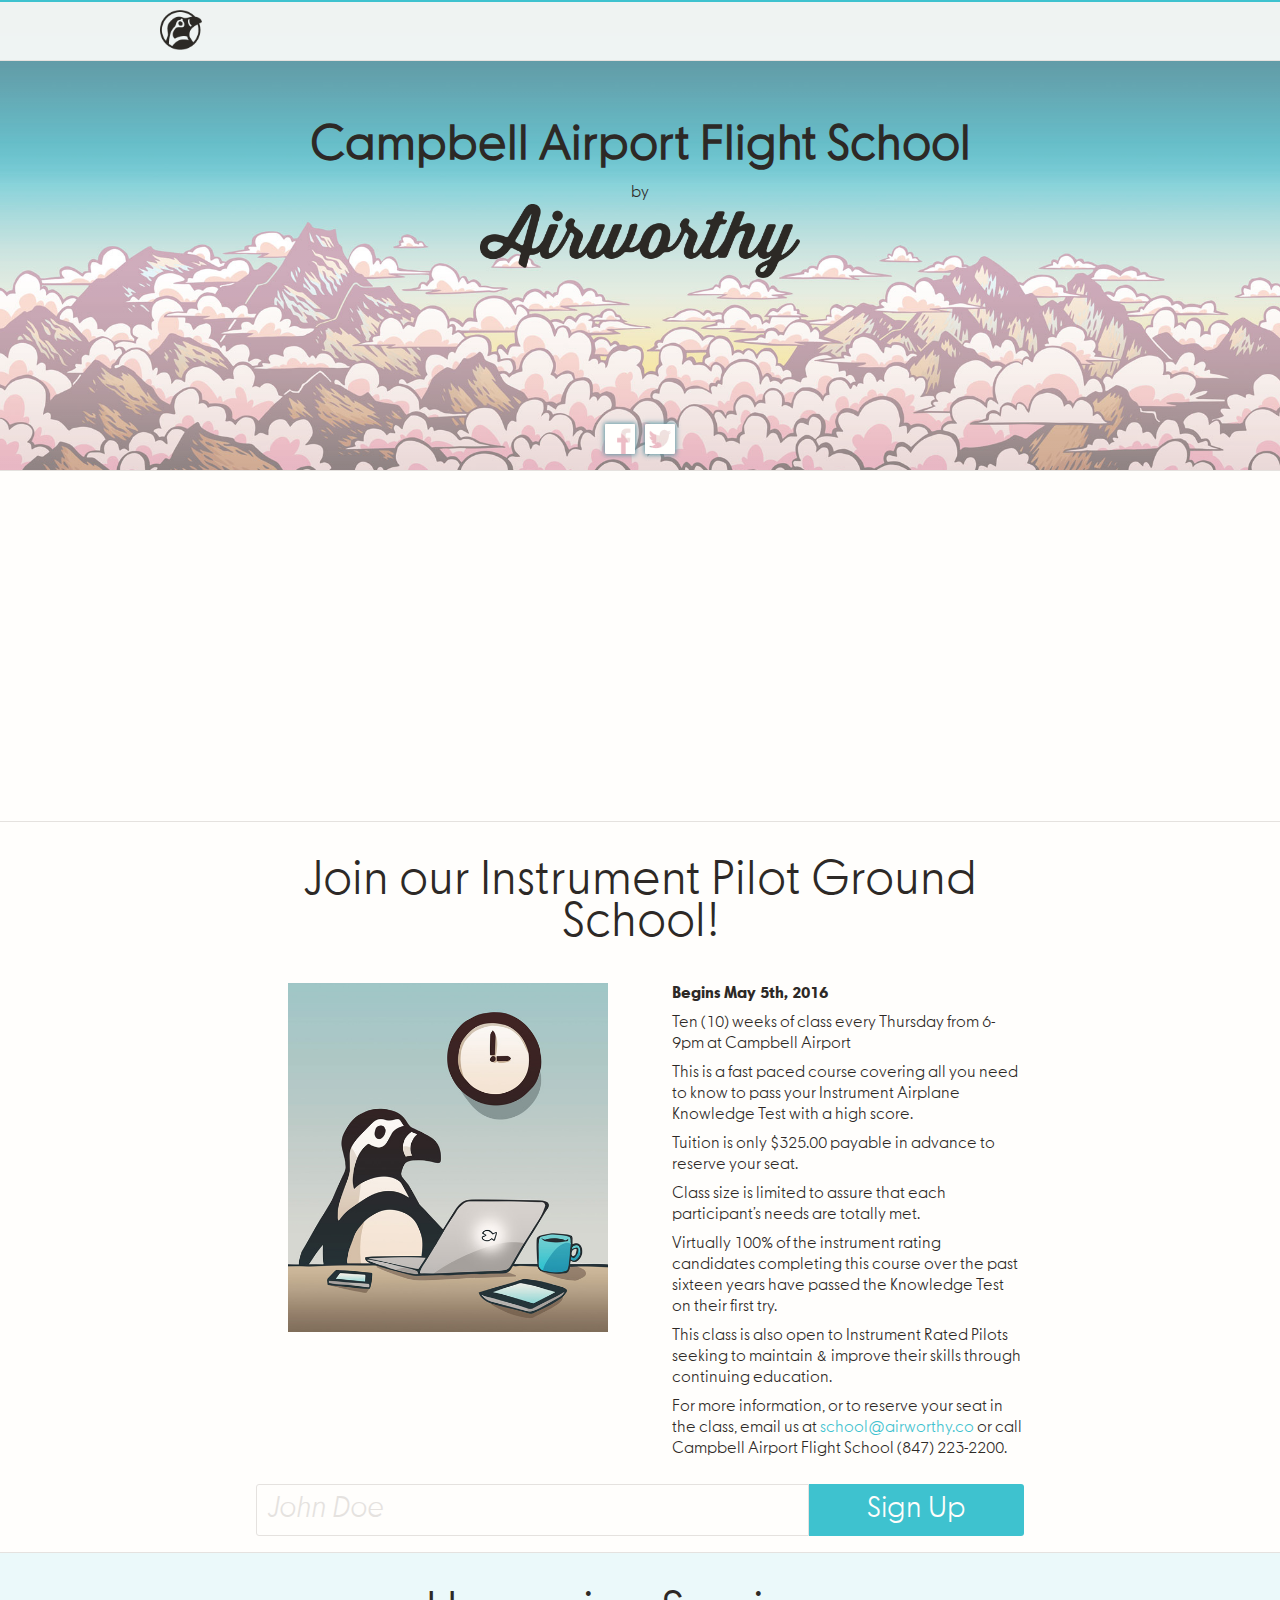
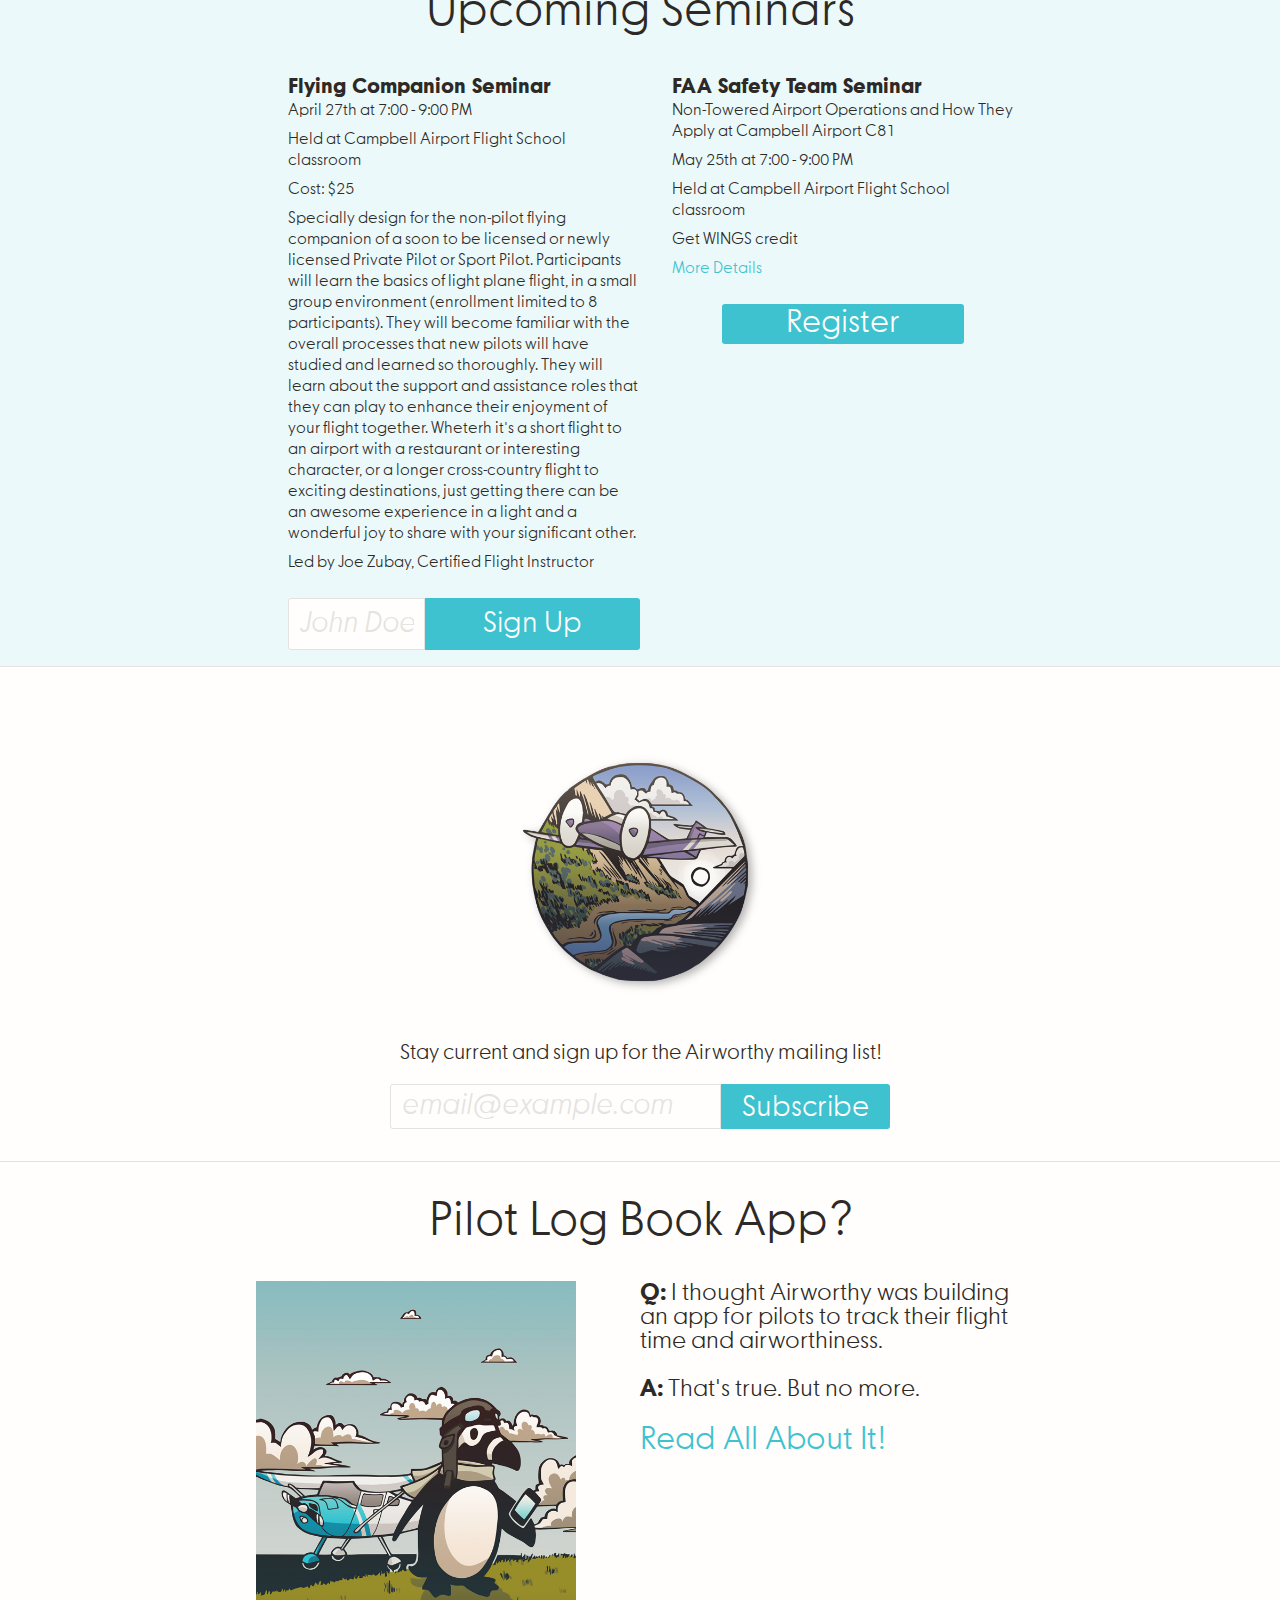
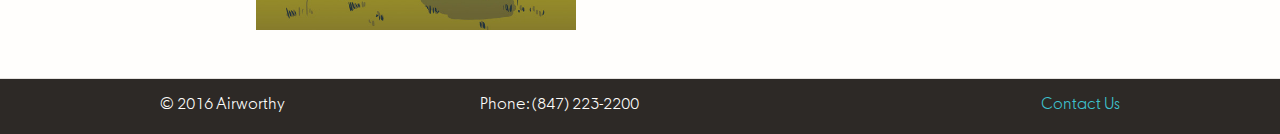
<file: index.html>
<html>
<head>
    <meta charset="UTF-8" content="text/html" http-equiv="Content-Type">
    <meta content="width=device-width, initial-scale=1.0" name="viewport">
    <link href="/images/favicons/apple-touch-icon-57x57.png" rel="apple-touch-icon" sizes="57x57">
    <link href="/images/favicons/apple-touch-icon-60x60.png" rel="apple-touch-icon" sizes="60x60">
    <link href="/images/favicons/apple-touch-icon-72x72.png" rel="apple-touch-icon" sizes="72x72">
    <link href="/images/favicons/apple-touch-icon-76x76.png" rel="apple-touch-icon" sizes="76x76">
    <link href="/images/favicons/apple-touch-icon-114x114.png" rel="apple-touch-icon" sizes="114x114">
    <link href="/images/favicons/apple-touch-icon-120x120.png" rel="apple-touch-icon" sizes="120x120">
    <link href="/images/favicons/apple-touch-icon-144x144.png" rel="apple-touch-icon" sizes="144x144">
    <link href="/images/favicons/apple-touch-icon-152x152.png" rel="apple-touch-icon" sizes="152x152">
    <link href="/images/favicons/apple-touch-icon-180x180.png" rel="apple-touch-icon" sizes="180x180">
    <link href="/images/favicons/favicon-16x16.png" rel="icon" sizes="16x16" type="image/png">
    <link href="/images/favicons/favicon-32x32.png" rel="icon" sizes="32x32" type="image/png">
    <link href="/images/favicons/favicon-96x96.png" rel="icon" sizes="96x96" type="image/png">
    <link href="/images/favicons/favicon-192x192.png" rel="icon" sizes="192x192" type="image/png">
    <link href="/images/favicons/favicon-194x194.png" rel="icon" sizes="194x194" type="image/png">
    <link href="/images/favicons/manifest.json" rel="manifest">
    <meta content="#00aba9" name="msapplication-TileColor">
    <meta content="/images/favicons/mstile-144x144.png" name="msapplication-TileImage">
    <meta content="#3ec2cf" name="theme-color">
    <title>Airworthy</title>
    <link href="/stylesheets/index.css" rel="stylesheet" type="text/css">
    <script src="//code.jquery.com/jquery-1.11.2.min.js"></script>
    <script src="http://malsup.github.com/min/jquery.form.min.js"></script>
    <script src="/aw.js" type="text/javascript"></script>
</head>
<body>
<div tabindex="0" class="content marketing">
    <div class="magenta-line"></div>
    <header>
        <div class="container">
            <div class="unauthenticated">
                <a href="/" class="logo"><span></span></a>
            </div>
        </div>
        <noscript></noscript>
        <noscript></noscript>
        <noscript></noscript>
    </header>
    <div>
        <section class="home hero">
            <div class="call-to-action">
                <h3>Campbell Airport Flight School</h3>

                <p>by</p>
                <img src="/images/logos/type-black.png">
            </div>
            <div class="social"><a href="https://www.facebook.com/Airworthy.co" class="facebook"></a><a
                    href="https://twitter.com/airworthyco" class="twitter"></a></div>
        </section>
        <section class="map">
            <div class="overlay" onClick="style.pointerEvents='none'"></div>
            <iframe src="https://www.google.com/maps/embed?pb=!1m18!1m12!1m3!1d36069.4573223948!2d-88.09204736304928!3d42.318554214716464!2m3!1f0!2f0!3f0!3m2!1i1024!2i768!4f13.1!3m3!1m2!1s0x880f9b90e738817f%3A0xd19c47bbadd29de3!2sCampbell+Airport!5e1!3m2!1sen!2sus!4v1456084026520&z=6"
                    width="100%" height="350" frameborder="0" style="border:0" allowfullscreen></iframe>
        </section>
        <section class="school">
            <h3>Join our Instrument Pilot Ground School!</h3>

            <div class="row">
                <div class="column">
                    <img src="/images/elements/tutorial-1.jpg">
                </div>
                <div class="column">
                    <ul>
                        <li><b>Begins May 5th, 2016</b></li>
                        <li>Ten (10) weeks of class every Thursday from 6-9pm at Campbell Airport</li>
                        <li>This is a fast paced course covering all you need to know to pass your Instrument Airplane
                            Knowledge Test with a high score.
                        </li>
                        <li>Tuition is only $325.00 payable in advance to reserve your seat.</li>
                        <li>Class size is limited to assure that each participant’s needs are totally met.</li>
                        <li>Virtually 100% of the instrument rating candidates completing this course over
                            the past sixteen years have passed the Knowledge Test on their first try.
                        </li>
                        <li>This class is also open to Instrument Rated Pilots seeking to maintain & improve their
                            skills through continuing education.
                        </li>
                        <li>For more information, or to reserve your seat in the class, email us at
                            <a href="mailto:school@airworthy.co">school@airworthy.co</a> or call Campbell Airport
                            Flight School (847) 223-2200.
                        </li>


                    </ul>
                </div>
            </div>
            <div class="container">
                <form action="mailto:school@airworthy.co?subject=Instrument Pilot Ground School&body=Sign Me Up."
                      method="post" enctype="text/plain">
                    <div class="pocky-input large" id="school-pocky">
                        <input type="text" value="" name="full-name" placeholder="John Doe"/>
                        <input type="submit" value="Sign Up" class="button primary"/>
                    </div>
                </form>
            </div>

        </section>

        <section class="school zebra">
            <h3>Upcoming Seminars</h3>
            <div class="row">
                <div class="column">
                    <h4><b>Flying Companion Seminar</b></h4>
                    <ul>
                        <li>April 27th at 7:00 - 9:00 PM</li>
                        <li>Held at Campbell Airport Flight School classroom</li>
                        <li>Cost: $25</li>
                        <li>Specially design for the non-pilot flying companion of a soon to be licensed or
                            newly licensed Private Pilot or Sport Pilot.  Participants will learn the basics
                            of light plane flight, in a small group environment (enrollment limited to 8
                            participants).  They will become familiar with the overall processes that
                            new pilots will have studied and learned so thoroughly.  They will learn
                            about the support and assistance roles that they can play to enhance their
                            enjoyment of your flight together.  Wheterh it's a short flight to an airport
                            with a restaurant or interesting character, or a longer cross-country flight to
                            exciting destinations, just getting there can be an awesome experience in a light
                            and a wonderful joy to share with your significant other.</li>
                        <li>Led by Joe Zubay, Certified Flight Instructor</li>
                    </ul>
                    <div class="container">
                        <form action="mailto:school@airworthy.co?subject=Flying Companion Seminar&body=Sign Me Up."
                              method="post" enctype="text/plain">
                            <div class="pocky-input large" id="school-pocky">
                                <input type="text" value="" name="full-name" placeholder="John Doe"/>
                                <input type="submit" value="Sign Up" class="button primary"/>
                            </div>
                        </form>
                    </div>
                </div>

                <div class="column">
                    <h4><b>FAA Safety Team Seminar</b></h4>
                    <ul>
                        <li>Non-Towered Airport Operations and How They Apply at Campbell Airport C81</li>
                        <li>May 25th at 7:00 - 9:00 PM</li>
                        <li>Held at Campbell Airport Flight School classroom</li>
                        <li>Get WINGS credit</li>
                        <li><a href="https://www.faasafety.gov/SPANS/event_details.aspx?eid=68740&caller=/SPANS/events/EventList.aspx">More Details</a></li>
                    </ul>
                    <div class="container">
                        <a class="button primary" href="https://www.faasafety.gov/SPANS/event_publicregistration.aspx?eid=68740">Register</a>
                    </div>
                </div>
            </div>
        </section>


        <section class="mailing-list">
            <div class="container">
                <div class="badge"></div>
                <h4>Stay current and sign up for the Airworthy mailing list!</h4>

                <form action="//airworthy.us10.list-manage.com/subscribe/post?u=4cc3eaaba999c1ae3aff5aa1e&amp;id=3bf0070305"
                      method="post" id="subscribe-form" name="subscribe-form" class="validate"
                      target="_blank" novalidate>
                    <div class="pocky-input large" id="email-pocky">
                        <input type="email" value="" name="EMAIL" id="mce-EMAIL" placeholder="email@example.com">
                        <input type="submit" value="Subscribe" name="subscribe" id="mc-embedded-subscribe"
                               class="button primary">
                    </div>
                    <input type="text" name="b_4cc3eaaba999c1ae3aff5aa1e_3bf0070305" tabindex="-1" value=""
                           style="position: absolute; left: -5000px;">
                </form>
            </div>
        </section>

        <section class="blog">
            <h3>Pilot Log Book App?</h3>

            <div class="row">
                <div class="column">
                    <img src="/images/elements/tutorial-2.jpg">
                </div>
                <div class="column">
                    <p><b>Q:</b> I thought Airworthy was building an app for pilots to track their flight time and
                        airworthiness.</p>

                    <p><b>A:</b> That's true. But no more.
                        <a href="/success/"><h4>Read All About It!</h4></a>
                    </p>
                </div>
            </div>
        </section>
    </div>

    <footer>
        <div class="container">
            <div class="row no-margin">
                <div class="column">© 2016 Airworthy</div>
                <div class="column">Phone: (847) 223-2200</div>
                <div class="column">
                    <ul>
                        <li><a href="mailto:contact@airworthy.co">Contact Us</a></li>
                        </li>
                    </ul>
                </div>
            </div>
        </div>
    </footer>
    <script>
        (function (i, s, o, g, r, a, m) {
            i['GoogleAnalyticsObject'] = r;
            i[r] = i[r] || function () {
                        (i[r].q = i[r].q || []).push(arguments)
                    }, i[r].l = 1 * new Date();
            a = s.createElement(o),
                    m = s.getElementsByTagName(o)[0];
            a.async = 1;
            a.src = g;
            m.parentNode.insertBefore(a, m)
        })(window, document, 'script', '//www.google-analytics.com/analytics.js', 'ga');
        ga('create', 'UA-60325305-1', 'auto');
        ga('send', 'pageview');
    </script>
</div>
</body>
</html>
</file>
<file: stylesheets/index.css>
/*** uncss> filename: http://localhost:8000/stylesheets/index.css ***/

html,
body,
div,
span,
iframe,
h3,
h4,
p,
a,
img,
b,
ul,
li,
form,
footer,
header,
section {
    margin: 0;
    -webkit-margin-start: 0;
    border: 0;
    vertical-align: baseline;
    padding: 0;
    -webkit-margin-end: 0;
    font: inherit;
    -webkit-margin-after: 0;
    font-size: 100%;
    -webkit-margin-before: 0;
}

footer,
header,
section {
    display: block;
}

body {
    line-height: 1;
}

ul {
    list-style: none;
}

button::-moz-focus-inner {
    border: 0;
    padding: 0;
    margin: 0;
}

html,
body {
    width: 100%;
    height: 100%;
}

body {
    background-color: #fffefc;
    color: #2d2926;
    font-family: 'MoskauGrotesk-Light', Helvetica, sans-serif;
    font-size: 16px;
    line-height: 1.3125rem;
}

::selection {
    background: #3ec2cf;
}

* {
    box-sizing: border-box;
}

h3 {
    font-size: 1.8125rem;
    line-height: 2.625rem;
}

h4 {
    font-size: 1.3125rem;
    line-height: 1.8125rem;
    text-align: left;
}

a {
    color: #3ec2cf;
    cursor: pointer;
    text-decoration: none;
}

a:hover {
    color: #78cfcf;
    text-decoration: underline;
}

a:focus {
    outline: 0;
}

b {
    font-family: 'MoskauGrotesk-Medium', Helvetica, sans-serif;
}

b {
    font-family: 'MoskauGrotesk-ExtraBold', Helvetica, sans-serif;
}

p {
    margin-bottom: 1rem;
}

header a {
    color: #2d2926;
    display: inline-block;
    vertical-align: middle;
}

header a:hover {
    color: #3ec2cf;
    text-decoration: none;
}

.content {
    width: 100%;
    -webkit-box-orient: vertical;
    -ms-flex-direction: column;
    -webkit-box-flex: 1;
    flex-direction: column;
    -mox-box-flex: 1;
    min-height: 100%;
    -webkit-flex: 1;
    -webkit-flex-direction: column;
    -ms-flex: 1;
    -webkit-box-direction: normal;
    display: -webkit-box;
    display: -webkit-flex;
    display: -ms-flexbox;
    display: flex;
    flex: 1;
}

.container {
    margin: 0 auto;
    padding: 1rem 0;
    position: relative;
    /*width: 90%*/
}

.row {
    display: -webkit-box;
    display: -webkit-flex;
    display: -ms-flexbox;
    display: flex;
    -webkit-box-orient: vertical;
    -webkit-box-direction: normal;
    margin-bottom: 1.8125rem;
    position: relative;
}

.row.no-margin {
    margin: 0;
}

.column {
    -webkit-box-flex: 1;
    -webkit-flex: 1;
    -ms-flex: 1;
    flex: 1;
    position: relative;
}

header {
    background-color: hsla(40, 100%, 99.411766%, 0.9);
    border-bottom: 1px solid #e5e2df;
    position: fixed;
    top: 0;
    width: 100%;
    z-index: 13;
}

header .container {
    padding: 0;
}

header .logo {
    background-image: url('/images/icons/logo.png');
    background-size: 42px 40px;
    width: 42px;
    height: 40px;
    margin: .625rem 0;
}

header .logo:hover {
    background-image: url('/images/icons/logo-hover.png');
}

section {
    border-bottom: 1px solid #e5e2df;
    width: 100%;
    -webkit-box-flex: 1;
    align-self: stretch;
    -ms-flex-item-align: stretch;
    /*min-height: 550px;*/
    -webkit-flex: 1;
    -ms-flex: 1;
    -webkit-align-self: stretch;
    flex: 1;
    clear: both;
}

section:first-of-type {
    padding-top: 7rem;
}

section.home {
    background: linear-gradient(rgba(255, 255, 255, 0.2), rgba(255, 255, 255, 0.2)), url('/images/backgrounds/home.jpg');
    background-position: center top;
    background-repeat: no-repeat;
    /*height: 40rem;*/
    background-size: cover;
}

.hero {
    background-size: cover;
}

footer {
    background-color: #2d2926;
    color: #fffefc;
    -mox-box-flex: 0 0 3.4rem;
    -ms-flex: 0 0 3.4rem;
    -webkit-box-flex: 0 0 3.4rem;
    -webkit-flex: 0 0 3.4rem;
    flex: 0 0 3.4rem;
    width: 100%;
}

footer .column:last-child {
    text-align: right;
}

footer li {
    display: inline-block;
    margin-left: 1.3125rem;
}

footer li:first-child {
    margin-left: 0;
}

input {
    font-size: 1rem;
    background-color: #fffefc;
    padding: .25rem .625rem;
    display: block;
    position: relative;
    border: 1px solid #e5e2df;
    border-radius: 3px;
    font-family: 'MoskauGrotesk-Light', Helvetica, sans-serif;
    margin: 0;
}

input:focus {
    box-shadow: 0 .5px 3px 3px #3ec2cf;
    outline: 0;
    z-index: 12;
}

input:-ms-input-placeholder,
textarea:-ms-input-placeholder {
    color: #e5e2df;
    font-family: 'MoskauGrotesk-LightItalic', Helvetica, sans-serif;
}

input:-moz-placeholder,
textarea:-moz-placeholder {
    color: #e5e2df;
    font-family: 'MoskauGrotesk-LightItalic', Helvetica, sans-serif;
}

input::-moz-placeholder,
textarea::-moz-placeholder {
    color: #e5e2df;
    font-family: 'MoskauGrotesk-LightItalic', Helvetica, sans-serif;
}

input::-webkit-input-placeholder,
textarea::-webkit-input-placeholder {
    color: #e5e2df;
    font-family: 'MoskauGrotesk-LightItalic', Helvetica, sans-serif;
}

input[type=text],
input[type=email] {
    box-sizing: border-box;
    width: 100%;
}

input[type=password]::-webkit-input-placeholder {
    letter-spacing: 0;
}

input[type=password]:-moz-placeholder {
    letter-spacing: 0;
}

input[type=password]::-moz-placeholder {
    letter-spacing: 0;
}

.magenta-line {
    background-color: #3ec2cf;
    height: 2px;
    position: fixed;
    width: 100%;
    z-index: 20;
}

input[type=submit] {
    font-family: 'MoskauGrotesk-Light', Helvetica, sans-serif;
    margin: 0 .625rem 0 0;
    -webkit-appearance: none;
    border: 0;
    padding: .4rem 1.3125rem .2rem;
    cursor: pointer;
    font-size: 1rem;
    border-radius: 3px;
    display: inline-block;
    text-shadow: none;
    background: #2d2926;
    color: #fffefc;
}

input[type=submit]:focus {
    box-shadow: 0 .5px 3px 3px #3ec2cf;
    outline: 0;
}

input[type=submit]:hover {
    background-color: #545250;
    text-decoration: none;
}

input[type=submit].primary {
    background-color: #3ec2cf;
}

input[type=submit].primary:hover {
    background-color: #78cfcf;
}

a.primary {
    font-family: 'MoskauGrotesk-Light', Helvetica, sans-serif;
    margin: 0 .625rem 0 0;
    -webkit-appearance: none;
    border: 0;
    padding: .5rem 1.3125rem .3rem;
    cursor: pointer;
    font-size: 1rem;
    border-radius: 3px;
    display: inline-block;
    text-shadow: none;
    background: #3ec2cf;
    color: #fffefc;
}

a.primary:hover {
    background-color: #78cfcf;
    text-decoration: none;
}

input[type=submit]:disabled {
    background-color: #b4b2b0;
    cursor: auto;
}

input[type=submit]:disabled:hover {
    background-color: #b4b2b0;
}

.pocky-input {
    -webkit-flex-direction: row;
    -ms-flex-direction: row;
    flex-direction: row;
    position: relative;
}

.pocky-input input[type=text],
.pocky-input input[type=email] {
    border-bottom-right-radius: 0;
    border-top-right-radius: 0;
    display: inline-block;
    vertical-align: top;
    -webkit-box-flex: 1;
    -webkit-flex: 1;
    -ms-flex: 1;
    flex: 1;
}

.pocky-input input[type=submit] {
    border-bottom-left-radius: 0;
    border-top-left-radius: 0;
    display: inline-block;
    margin: 0;
    vertical-align: top;
    width: auto;
}

.pocky-input.large {
    display: -webkit-box;
    display: -webkit-flex;
    display: -ms-flexbox;
    display: flex;
}

.pocky-input.large input[type=text],
.pocky-input.large input[type=email] {
    font-size: 1.8125rem;
}

.pocky-input.large input[type=submit] {
    font-size: 1.8125rem;
}

.flight .points input::-webkit-input-placeholder,
.flight .points textarea::-webkit-input-placeholder {
    color: #e5e2df;
    font-family: 'MoskauGrotesk-LightItalic', Helvetica, sans-serif;
    font-size: 1.3125rem;
    text-transform: none;
}

.flight .aircraft input:-ms-input-placeholder {
    text-transform: none;
}

.flight .aircraft input:-moz-placeholder {
    text-transform: none;
}

.flight .aircraft input::-moz-placeholder,
.flight .aircraft textarea::-moz-placeholder {
    text-transform: none;
}

.flight .aircraft input::-webkit-input-placeholder,
.flight .aircraft textarea::-webkit-input-placeholder {
    text-transform: none;
}

.marketing .container {
    max-width: 960px;
}

.marketing section {
    padding: 4rem 0 1rem 0;
}

.call-to-action {
    /*background-color: hsla(40, 100%, 99.411766%, 0.8);*/
    border-radius: 3px;
    margin: 2rem auto 0;
    /*max-width: 550px;*/
    padding: 1.8125rem;
    text-align: center;
}

.call-to-action h3 {
    font-size: 3rem;
    font-weight: bold;
    line-height: 2.625rem;
}

.call-to-action img {
    height: auto;
    margin-bottom: 1.3125rem;
    width: 20rem;
}

.call-to-action p {
    margin: 1rem 0 0;
}

.social {
    margin-top: 6rem;
    text-align: center;
}

.social a {
    display: inline-block;
    /*border: 1px solid #5E9AA7;*/
    box-shadow: 0 0 5px 1px #5E9AA7;
}

.social a:hover {
    cursor: pointer;
    opacity: .7;
}

.social .facebook {
    background-image: url('/images/icons/facebook.png');
    background-repeat: no-repeat;
    background-size: 30px 30px;
    width: 30px;
    height: 30px;
    margin-right: .625rem;
}

.social .twitter {
    background-image: url('/images/icons/twitter.png');
    background-repeat: no-repeat;
    background-size: 30px 30px;
    width: 30px;
    height: 30px;
}

section.map {
    padding: 0px;
}

section.school {
    padding: 0 20% 0 20%;
    margin: auto;
}

section.school h3 {
    font-size: 3.0em;
    text-align: center;
    padding: 0.8em 0;
}

section.school .row {
    margin: auto;

}


section.school .row .column {
    margin-left: 2em;

}

section.school .row .column img {
    width: 20em;
}

section.school li {
    margin-bottom: 0.5em;
    list-style: none;
}

section.school .container {
    text-align: center;
}

section.school .button {
    font-size: 2em;
    padding: 0.3em 2em;
}

section.zebra {
    background-color: #ebf9fa;
}

section.mailing-list {
    background-color: #fffefc;
}

section.mailing-list .container {
    max-width: 500px;
}

section.mailing-list .badge {
    background-image: url('/images/elements/mailing-list.png');
    background-repeat: no-repeat;
    background-size: 250px 250px;
    margin: 0 auto 2.625rem;
    position: relative;
    width: 250px;
    height: 250px;
}

section.mailing-list h4 {
    margin-bottom: 1rem;
    text-align: center;
}

section.blog {
    padding: 0 20% 3em 20%;
    margin: auto;
}

section.blog h3 {
    font-size: 3.0em;
    text-align: center;
    margin: 0.8em 0;
}

section.blog p, section.blog a {
    font-size: 1.5em;
    line-height: 1.0em;
    margin-bottom: 1em;
}

section.blog .row {
    margin: auto;
}

section.blog .row .column img {
    width: 20em;
}


.overlay {
   background:transparent;
   position:relative;
   width:100%;
   height:350px;
   top:350px;
   margin-top:-350px;
}

@media screen and (min-width: 1800px) {
    section.home {
        background-position: center -7rem;
    }
}

@media screen and (max-width: 700px) {
    .pocky-input {
        display: flex;
    }
}

@media screen and (max-width: 500px) {
    .pocky-input.large {
        -webkit-flex-direction: column;
        -ms-flex-direction: column;
        flex-direction: column;
    }

    .pocky-input.large input[type=text],
    .pocky-input.large input[type=email] {
        border-bottom-left-radius: 0;
        border-top-right-radius: 3px;
        width: 100%;
    }

    .pocky-input.large input[type=submit] {
        border-bottom-left-radius: 3px;
        border-top-right-radius: 0;
        width: 100%;
    }

    .row {
        -webkit-flex-direction: column;
        -ms-flex-direction: column;
        flex-direction: column;
    }

    footer .row {
        -webkit-flex-direction: row;
        -ms-flex-direction: row;
        flex-direction: row;
    }
}

@media screen and (min-height: 670px) and (max-height: 750px) {
    section.hero {
        background-size: cover;
    }
}

@font-face {
    font-family: 'MoskauGrotesk-Bold';
    src: url('/fonts/moskau-grotesk/MoskauGrotesk-Bold.eot');
    src: url('/fonts/moskau-grotesk/MoskauGrotesk-Bold.eot?#iefix') format('embedded-opentype'), url('/fonts/moskau-grotesk/MoskauGrotesk-Bold.woff2') format('woff2'), url('/fonts/moskau-grotesk/MoskauGrotesk-Bold.woff') format('woff'), url('/fonts/moskau-grotesk/MoskauGrotesk-Bold.ttf') format('ttf');
    font-weight: normal;
    font-style: normal;
}

@font-face {
    font-family: 'MoskauGrotesk-BoldItalic';
    src: url('/fonts/moskau-grotesk/MoskauGrotesk-BoldItalic.eot');
    src: url('/fonts/moskau-grotesk/MoskauGrotesk-BoldItalic.eot?#iefix') format('embedded-opentype'), url('/fonts/moskau-grotesk/MoskauGrotesk-BoldItalic.woff2') format('woff2'), url('/fonts/moskau-grotesk/MoskauGrotesk-BoldItalic.woff') format('woff'), url('/fonts/moskau-grotesk/MoskauGrotesk-BoldItalic.ttf') format('ttf');
    font-weight: normal;
    font-style: normal;
}

@font-face {
    font-family: 'MoskauGrotesk-ExtraBold';
    src: url('/fonts/moskau-grotesk/MoskauGrotesk-ExtraBold.eot');
    src: url('/fonts/moskau-grotesk/MoskauGrotesk-ExtraBold.eot?#iefix') format('embedded-opentype'), url('/fonts/moskau-grotesk/MoskauGrotesk-ExtraBold.woff2') format('woff2'), url('/fonts/moskau-grotesk/MoskauGrotesk-ExtraBold.woff') format('woff'), url('/fonts/moskau-grotesk/MoskauGrotesk-ExtraBold.ttf') format('ttf');
    font-weight: normal;
    font-style: normal;
}

@font-face {
    font-family: 'MoskauGrotesk-ExtraBoldItalic';
    src: url('/fonts/moskau-grotesk/MoskauGrotesk-ExtraBoldItalic.eot');
    src: url('/fonts/moskau-grotesk/MoskauGrotesk-ExtraBoldItalic.eot?#iefix') format('embedded-opentype'), url('/fonts/moskau-grotesk/MoskauGrotesk-ExtraBoldItalic.woff2') format('woff2'), url('/fonts/moskau-grotesk/MoskauGrotesk-ExtraBoldItalic.woff') format('woff'), url('/fonts/moskau-grotesk/MoskauGrotesk-ExtraBoldItalic.ttf') format('ttf');
    font-weight: normal;
    font-style: normal;
}

@font-face {
    font-family: 'MoskauGrotesk-ExtraLight';
    src: url('/fonts/moskau-grotesk/MoskauGrotesk-ExtraLight.eot');
    src: url('/fonts/moskau-grotesk/MoskauGrotesk-ExtraLight.eot?#iefix') format('embedded-opentype'), url('/fonts/moskau-grotesk/MoskauGrotesk-ExtraLight.woff2') format('woff2'), url('/fonts/moskau-grotesk/MoskauGrotesk-ExtraLight.woff') format('woff'), url('/fonts/moskau-grotesk/MoskauGrotesk-ExtraLight.ttf') format('ttf');
    font-weight: normal;
    font-style: normal;
}

@font-face {
    font-family: 'MoskauGrotesk-ExtraLightItalic';
    src: url('/fonts/moskau-grotesk/MoskauGrotesk-ExtraLightItalic.eot');
    src: url('/fonts/moskau-grotesk/MoskauGrotesk-ExtraLightItalic.eot?#iefix') format('embedded-opentype'), url('/fonts/moskau-grotesk/MoskauGrotesk-ExtraLightItalic.woff2') format('woff2'), url('/fonts/moskau-grotesk/MoskauGrotesk-ExtraLightItalic.woff') format('woff'), url('/fonts/moskau-grotesk/MoskauGrotesk-ExtraLightItalic.ttf') format('ttf');
    font-weight: normal;
    font-style: normal;
}

@font-face {
    font-family: 'MoskauGrotesk-Italic';
    src: url('/fonts/moskau-grotesk/MoskauGrotesk-Italic.eot');
    src: url('/fonts/moskau-grotesk/MoskauGrotesk-Italic.eot?#iefix') format('embedded-opentype'), url('/fonts/moskau-grotesk/MoskauGrotesk-Italic.woff2') format('woff2'), url('/fonts/moskau-grotesk/MoskauGrotesk-Italic.woff') format('woff'), url('/fonts/moskau-grotesk/MoskauGrotesk-Italic.ttf') format('ttf');
    font-weight: normal;
    font-style: normal;
}

@font-face {
    font-family: 'MoskauGrotesk-Light';
    src: url('/fonts/moskau-grotesk/MoskauGrotesk-Light.eot');
    src: url('/fonts/moskau-grotesk/MoskauGrotesk-Light.eot?#iefix') format('embedded-opentype'), url('/fonts/moskau-grotesk/MoskauGrotesk-Light.woff2') format('woff2'), url('/fonts/moskau-grotesk/MoskauGrotesk-Light.woff') format('woff'), url('/fonts/moskau-grotesk/MoskauGrotesk-Light.ttf') format('ttf');
    font-weight: normal;
    font-style: normal;
}

@font-face {
    font-family: 'MoskauGrotesk-LightItalic';
    src: url('/fonts/moskau-grotesk/MoskauGrotesk-LightItalic.eot');
    src: url('/fonts/moskau-grotesk/MoskauGrotesk-LightItalic.eot?#iefix') format('embedded-opentype'), url('/fonts/moskau-grotesk/MoskauGrotesk-LightItalic.woff2') format('woff2'), url('/fonts/moskau-grotesk/MoskauGrotesk-LightItalic.woff') format('woff'), url('/fonts/moskau-grotesk/MoskauGrotesk-LightItalic.ttf') format('ttf');
    font-weight: normal;
    font-style: normal;
}

@font-face {
    font-family: 'MoskauGrotesk-Medium';
    src: url('/fonts/moskau-grotesk/MoskauGrotesk-Medium.eot');
    src: url('/fonts/moskau-grotesk/MoskauGrotesk-Medium.eot?#iefix') format('embedded-opentype'), url('/fonts/moskau-grotesk/MoskauGrotesk-Medium.woff2') format('woff2'), url('/fonts/moskau-grotesk/MoskauGrotesk-Medium.woff') format('woff'), url('/fonts/moskau-grotesk/MoskauGrotesk-Medium.ttf') format('ttf');
    font-weight: normal;
    font-style: normal;
}

@font-face {
    font-family: 'MoskauGrotesk-MediumItalic';
    src: url('/fonts/moskau-grotesk/MoskauGrotesk-MediumItalic.eot');
    src: url('/fonts/moskau-grotesk/MoskauGrotesk-MediumItalic.eot?#iefix') format('embedded-opentype'), url('/fonts/moskau-grotesk/MoskauGrotesk-MediumItalic.woff2') format('woff2'), url('/fonts/moskau-grotesk/MoskauGrotesk-MediumItalic.woff') format('woff'), url('/fonts/moskau-grotesk/MoskauGrotesk-MediumItalic.ttf') format('ttf');
    font-weight: normal;
    font-style: normal;
}

@font-face {
    font-family: 'MoskauGrotesk-Regular';
    src: url('/fonts/moskau-grotesk/MoskauGrotesk-Regular.eot');
    src: url('/fonts/moskau-grotesk/MoskauGrotesk-Regular.eot?#iefix') format('embedded-opentype'), url('/fonts/moskau-grotesk/MoskauGrotesk-Regular.woff2') format('woff2'), url('/fonts/moskau-grotesk/MoskauGrotesk-Regular.woff') format('woff'), url('/fonts/moskau-grotesk/MoskauGrotesk-Regular.ttf') format('ttf');
    font-weight: normal;
    font-style: normal;
}

@font-face {
    font-family: 'MoskauGrotesk-Thin';
    src: url('/fonts/moskau-grotesk/MoskauGrotesk-Thin.eot');
    src: url('/fonts/moskau-grotesk/MoskauGrotesk-Thin.eot?#iefix') format('embedded-opentype'), url('/fonts/moskau-grotesk/MoskauGrotesk-Thin.woff2') format('woff2'), url('/fonts/moskau-grotesk/MoskauGrotesk-Thin.woff') format('woff'), url('/fonts/moskau-grotesk/MoskauGrotesk-Thin.ttf') format('ttf');
    font-weight: normal;
    font-style: normal;
}

@font-face {
    font-family: 'MoskauGrotesk-ThinItalic';
    src: url('/fonts/moskau-grotesk/MoskauGrotesk-ThinItalic.eot');
    src: url('/fonts/moskau-grotesk/MoskauGrotesk-ThinItalic.eot?#iefix') format('embedded-opentype'), url('/fonts/moskau-grotesk/MoskauGrotesk-ThinItalic.woff2') format('woff2'), url('/fonts/moskau-grotesk/MoskauGrotesk-ThinItalic.woff') format('woff'), url('/fonts/moskau-grotesk/MoskauGrotesk-ThinItalic.ttf') format('ttf');
    font-weight: normal;
    font-style: normal;
}

@font-face {
    font-family: 'Montserrat-Black';
    src: url('/fonts/montserrat/Montserrat-Black.eot');
    src: url('/fonts/montserrat/Montserrat-Black.eot?#iefix') format('embedded-opentype'), url('/fonts/montserrat/Montserrat-Black.woff2') format('woff2'), url('/fonts/montserrat/Montserrat-Black.woff') format('woff'), url('/fonts/montserrat/Montserrat-Black.ttf') format('ttf');
    font-weight: normal;
    font-style: normal;
}

@font-face {
    font-family: 'Montserrat-Bold';
    src: url('/fonts/montserrat/Montserrat-Bold.eot');
    src: url('/fonts/montserrat/Montserrat-Bold.eot?#iefix') format('embedded-opentype'), url('/fonts/montserrat/Montserrat-Bold.woff2') format('woff2'), url('/fonts/montserrat/Montserrat-Bold.woff') format('woff'), url('/fonts/montserrat/Montserrat-Bold.ttf') format('ttf');
    font-weight: normal;
    font-style: normal;
}

@font-face {
    font-family: 'Montserrat-Hairline';
    src: url('/fonts/montserrat/Montserrat-Hairline.eot');
    src: url('/fonts/montserrat/Montserrat-Hairline.eot?#iefix') format('embedded-opentype'), url('/fonts/montserrat/Montserrat-Hairline.woff2') format('woff2'), url('/fonts/montserrat/Montserrat-Hairline.woff') format('woff'), url('/fonts/montserrat/Montserrat-Hairline.ttf') format('ttf');
    font-weight: normal;
    font-style: normal;
}

@font-face {
    font-family: 'Montserrat-Light';
    src: url('/fonts/montserrat/Montserrat-Light.eot');
    src: url('/fonts/montserrat/Montserrat-Light.eot?#iefix') format('embedded-opentype'), url('/fonts/montserrat/Montserrat-Light.woff2') format('woff2'), url('/fonts/montserrat/Montserrat-Light.woff') format('woff'), url('/fonts/montserrat/Montserrat-Light.ttf') format('ttf');
    font-weight: normal;
    font-style: normal;
}

@font-face {
    font-family: 'Montserrat-Regular';
    src: url('/fonts/montserrat/Montserrat-Regular.eot');
    src: url('/fonts/montserrat/Montserrat-Regular.eot?#iefix') format('embedded-opentype'), url('/fonts/montserrat/Montserrat-Regular.woff2') format('woff2'), url('/fonts/montserrat/Montserrat-Regular.woff') format('woff'), url('/fonts/montserrat/Montserrat-Regular.ttf') format('ttf');
    font-weight: normal;
    font-style: normal;
}
</file>
